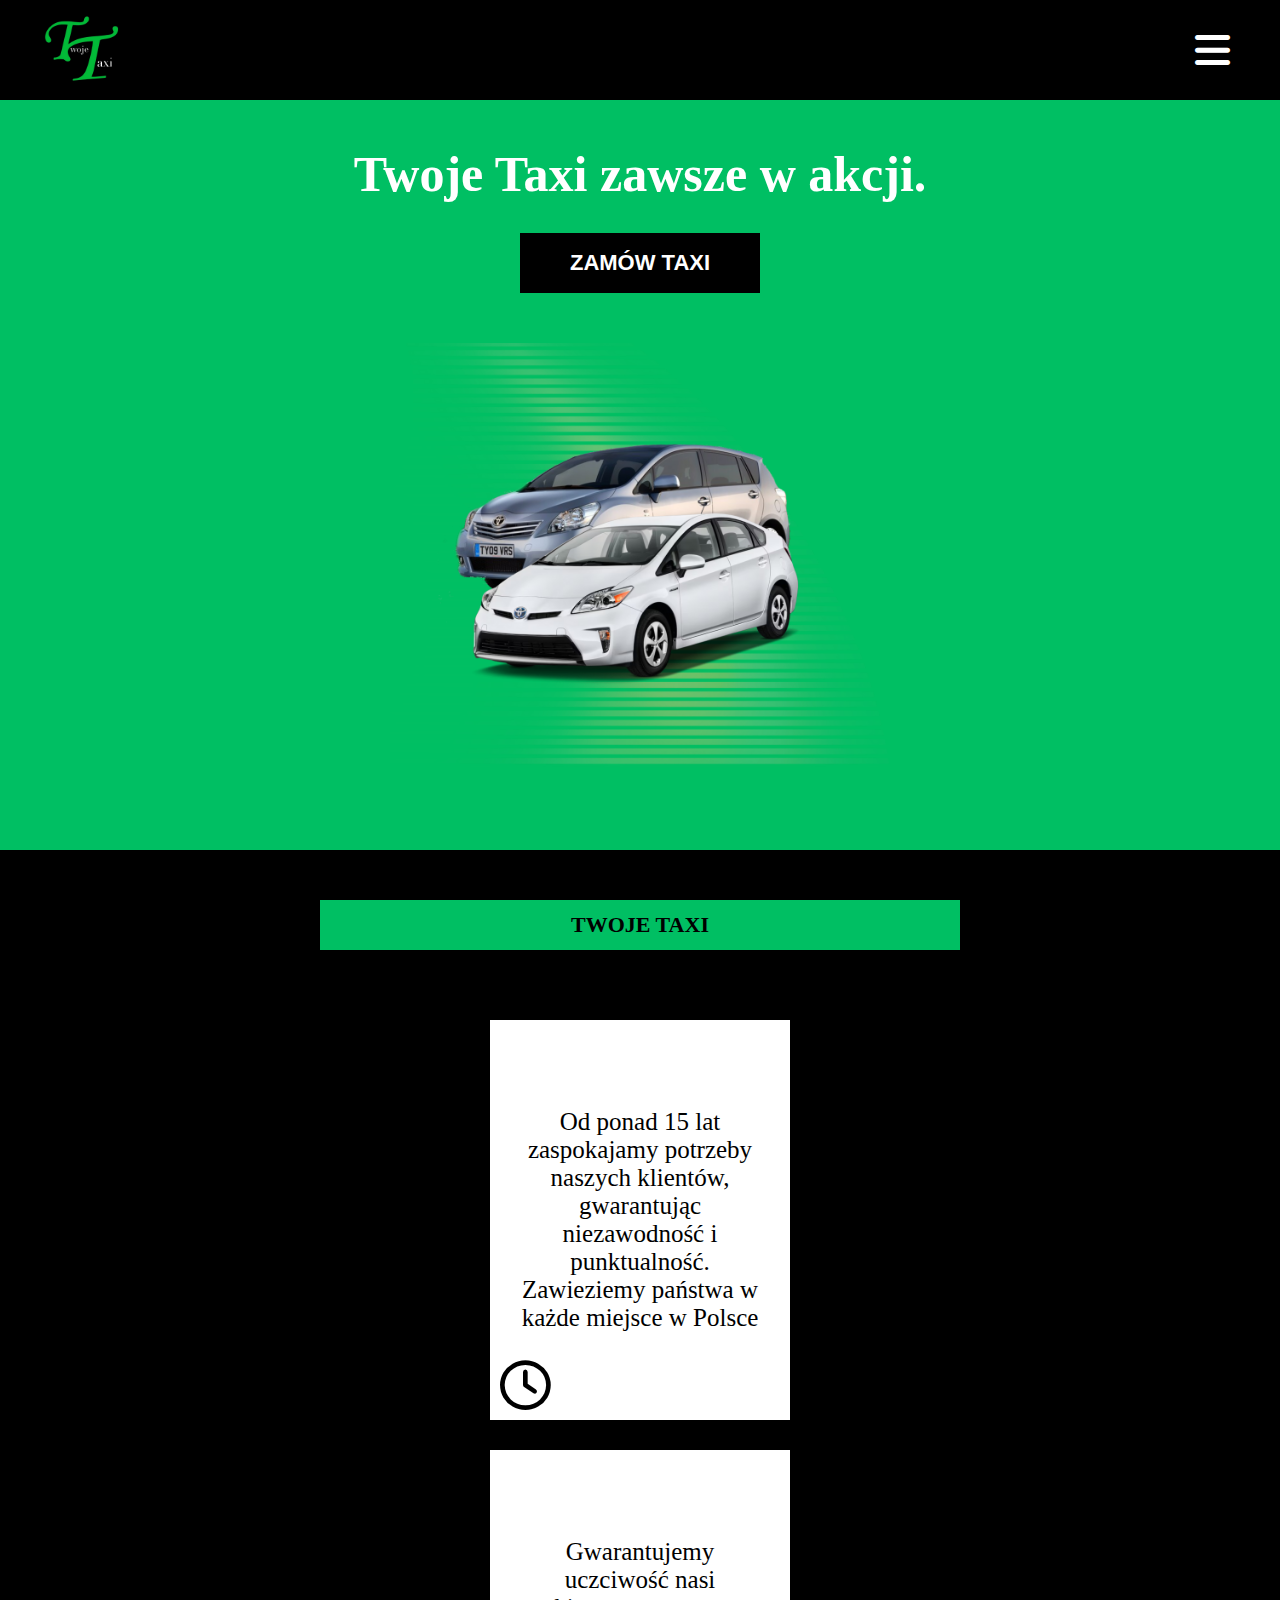
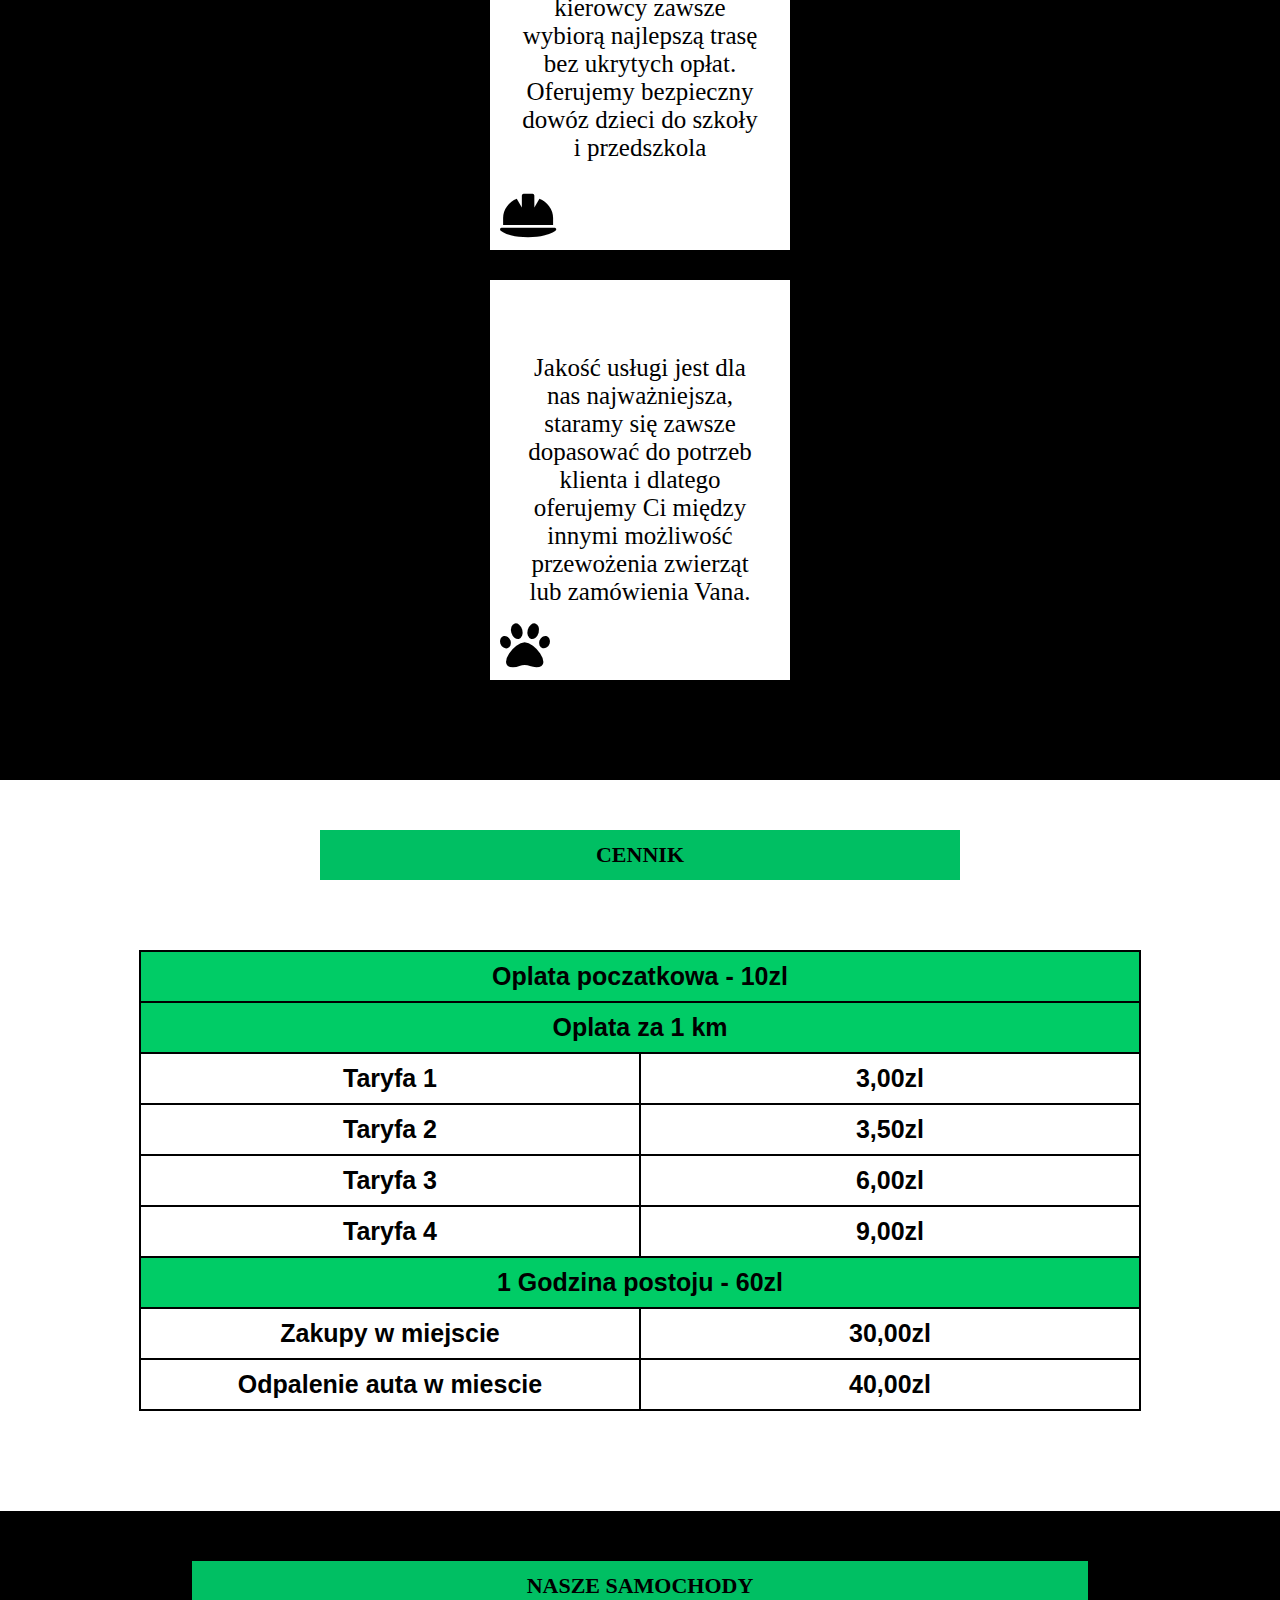
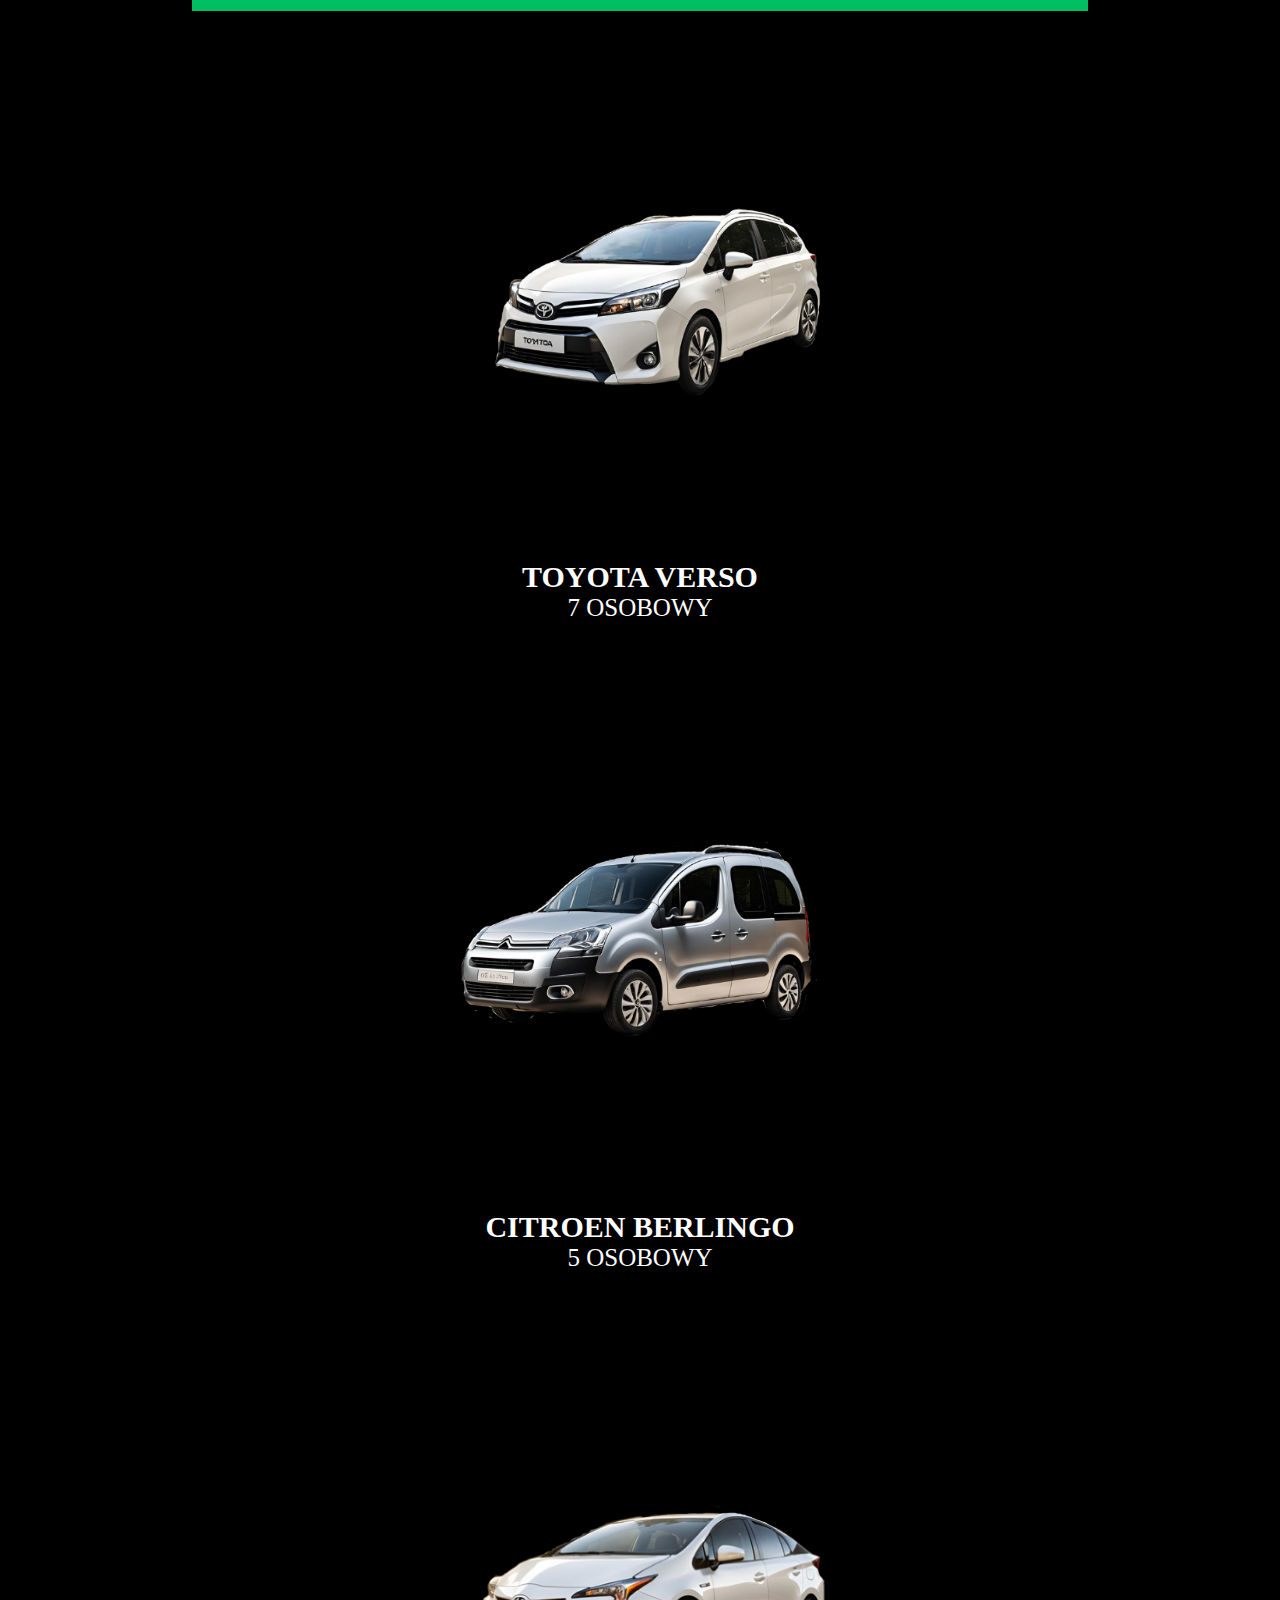
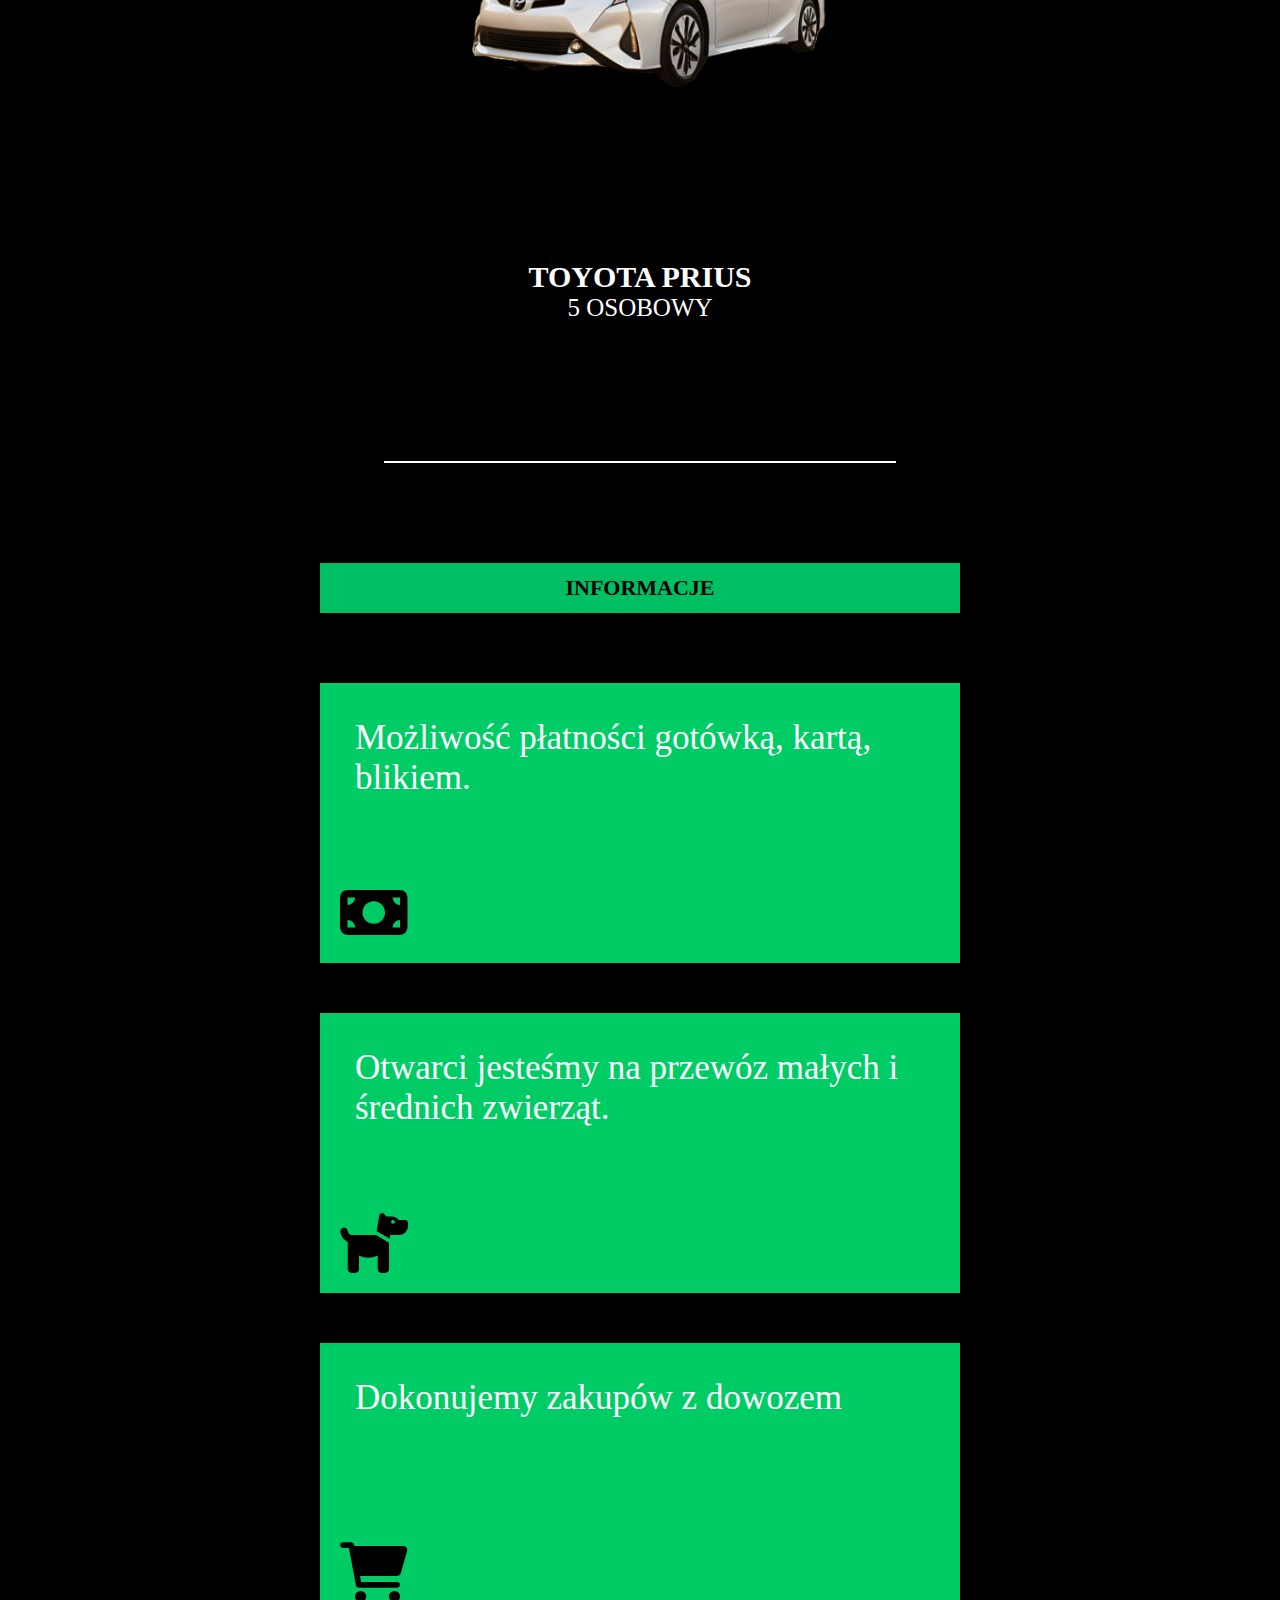
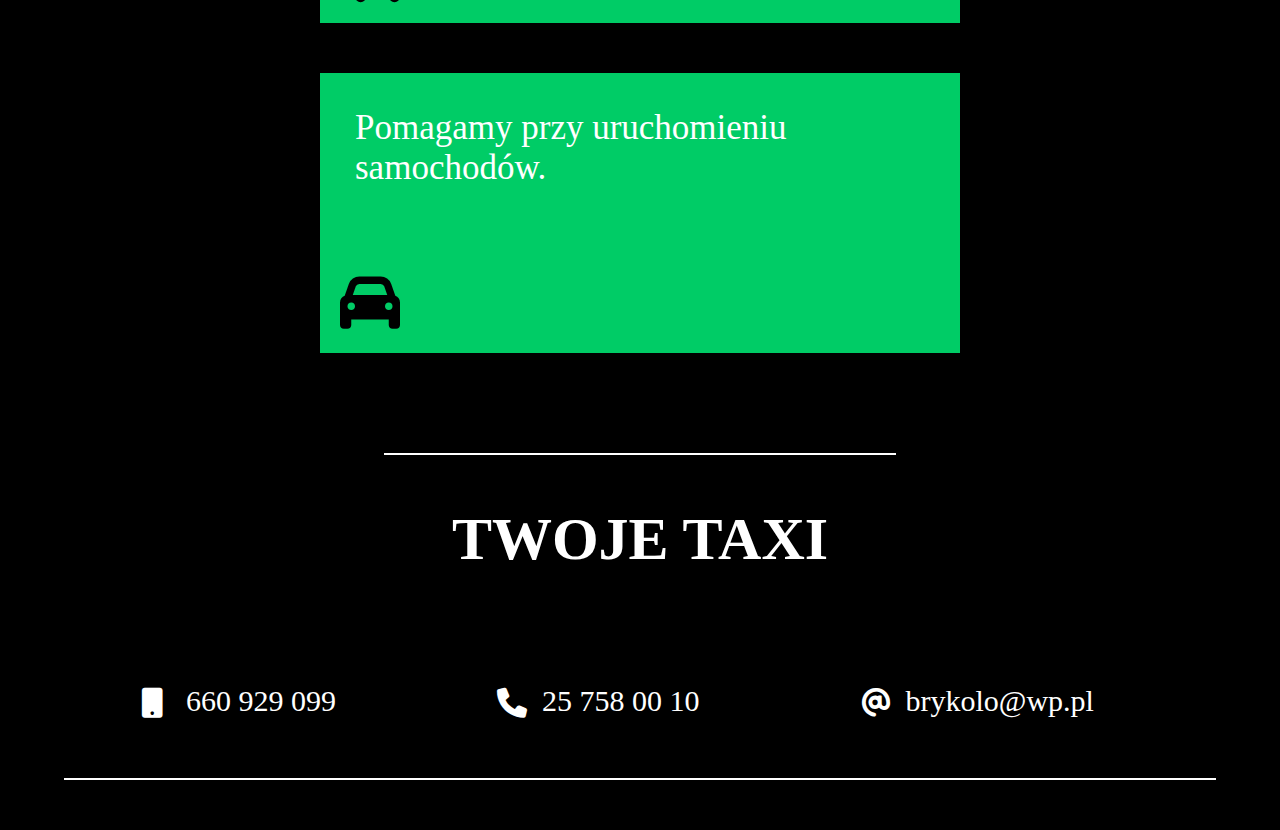
<file: TwojeTaxi/index.html>
<!DOCTYPE html>


    <head>
        <title>TwojeTaxi</title>
        <link rel="icon" href="media/t.png" type="image/png">
        <link rel="stylesheet" href="index-styles/general.css">
        <link rel="stylesheet" href="index-styles/stron-glowna.css">
        <link rel="stylesheet" href="index-styles/header.css">
        <link rel="stylesheet" href="index-styles/strona-opis.css">
        <link rel="stylesheet" href="index-styles/strona-cennik.css">
        <link rel="stylesheet" href="index-styles/strona-nasze-samochody.css">
        <link rel="stylesheet" href="index-styles/strona-informacje.css">
        <link rel="stylesheet" href="index-styles/footer.css">
        <meta name="viewport" content="width=device-width, initial-scale=1.0">
        <link rel="stylesheet" href="https://cdnjs.cloudflare.com/ajax/libs/font-awesome/6.0.0-beta3/css/all.min.css">
    </head>

    <body>

        <div class="header-mobile">
            <img class="logo-mobile" src="media/logoo.png">
            <div class="menubar">
                <i class="fas fa-bars" id="menu-icon"></i>
            </div>

            <div class="menu" id="dropdown-menu">
                <a href="#cennik-element">Cennik</a>
                <a href="#nasze-samochody-element">Nasze samochody</a>
                <a href="#informacje-element">Informacje</a>
                <a href="#kontakt-element">Kontakt</a>
                <a href="zamawianie.html">Zamów TAXI</a>
            </div>

        </div>
        

        <div class="strona-glowna">
            <div class="header">


                <div class="left-section">
                    <img class="logo" src="media/logoo.png"> 
                </div>


                <div class="middle-section">
                    <button class="middle-button" onclick="window.location.href='#cennik-element';">CENNIK</button>
                    <button class="middle-button" onclick="window.location.href='#nasze-samochody-element';">NASZE SAMOCHODY</button>
                    <button class="middle-button" onclick="window.location.href='#informacje-element';">INFORMACJE</button>
                    <button class="middle-button" onclick="window.location.href='#kontakt-element';">KONTAKT</button>
                </div>


                <div class="right-section">
                    <button class="right-button" onclick="window.location.href='zamawianie.html';">ZAMÓW TAXI</button>
                </div>

            </div>
            
            <div>


                <div class="content">

                    
                        <div class="right-content">
                            <div class="tytul-div">
                                <h1 class="tytul">Twoje Taxi zawsze w akcji.</h1>
                            </div>
                        
                            <button class="zamow-taxi-button">
                                ZAMÓW TAXI
                            </button>
                        </div>
                            
    
                    <div class="left-content">
                            <img class="samochody" src="media/samochody-strona-glowna.png">
                    </div>
    
                </div>

                <hr class="linia1" style="border: 2px solid black; width: 40%;">

            </div>


        </div> 



        <div class="opis-div">

            <div class="twoje-taxi">
                TWOJE TAXI
            </div>

            <div class="frame-container">
                <div class="opis-frame">
                    <p class="tekst">
                    Od ponad 15 lat zaspokajamy potrzeby naszych klientów, gwarantując niezawodność i punktualność.
                    Zawieziemy państwa w każde miejsce w Polsce
                    <p>
                        <i class="fa-regular fa-clock"></i>
                </div>

                <div class="opis-frame">
                    <p class="tekst">
                        Gwarantujemy uczciwość  nasi kierowcy zawsze wybiorą najlepszą trasę bez ukrytych opłat.
                        Oferujemy bezpieczny dowóz dzieci do szkoły i przedszkola
                    <p>
                        <i class="fa-solid fa-helmet-safety"></i>
                </div>


                <div class="opis-frame">
                    <p class="tekst">
                        Jakość usługi jest dla nas najważniejsza, staramy się zawsze dopasować do potrzeb klienta i dlatego oferujemy Ci między innymi
                        możliwość przewożenia zwierząt lub zamówienia Vana.
                    <p>
                        <i class="fa-solid fa-paw"></i>
                </div>
                
            </div>

        </div>


        <div class="cennik" id="cennik-element">
            <div class="twoje-taxi">
                CENNIK
            </div>

            <div class="tabela-cennik">
                <table border="1">
                    <thead>
                        <tr><th colspan="2" class="green-background">Oplata poczatkowa - 10zl</th></tr>
                        <tr><th colspan="2" class="green-background">Oplata za 1 km</th></tr>
                    </thead>
                    <tbody>
                        <tr><th>Taryfa 1</th><th>3,00zl</th></tr>
                        <tr><th>Taryfa 2</th><th>3,50zl</th></tr>
                        <tr><th>Taryfa 3</th><th>6,00zl</th></tr>
                        <tr><th>Taryfa 4</th><th>9,00zl</th></tr>
                        <tr><th colspan="2" class="green-background">1 Godzina postoju - 60zl</th></tr>
                        <tr><th>Zakupy w miejscie</th><th>30,00zl</th></tr>
                        <tr><th>Odpalenie auta w miescie</th><th>40,00zl</th></tr>
                    </tbody>
                    
                </table>
            </div>
        </div>



        <div class="nasze-samochody" id="nasze-samochody-element">

            <div class="twoje-taxi1">
                NASZE SAMOCHODY
            </div>

            <div class="samochody-container">

                <div class="samochody-frame">
                   <div class="car-photo-berlingo">
                        <img class="verso" src="media/verso.png">
                   </div>

                   <div class="car-info">
                        <p class="car-model">TOYOTA VERSO</p>
                        <p class="car-osoby">7 OSOBOWY</p>
                   </div>
                </div>


                <div class="samochody-frame">
                    <div class="car-photo-berlingo">
                         <img class="berlingo" src="media/berlingo2.png">
                    </div>
 
                    <div class="car-info">
                         <p class="car-model">CITROEN BERLINGO</p>
                         <p class="car-osoby">5 OSOBOWY</p>
                    </div>
                 </div>


                 <div class="samochody-frame">
                    <div class="car-photo-berlingo">
                         <img class="prius" src="media/prius.png">
                    </div>
 
                    <div class="car-info">
                         <p class="car-model">TOYOTA PRIUS</p>
                         <p class="car-osoby">5 OSOBOWY</p>
                    </div>
                 </div>
                
            </div>

        </div>


        <div class="informacje" id="informacje-element">

            <hr style="border: 1px solid white; width: 40%; margin-top: 30px; margin-bottom: 100px;">

            <div class="twoje-taxi">
                INFORMACJE
            </div>

            
            <div class="info-container">

                <div class="info-frame">
                    Możliwość płatności gotówką, kartą, blikiem.
                    <i class="fa-solid fa-money-bill"></i>
                </div>
                


                <div class="info-frame">
                    Otwarci jesteśmy na przewóz małych i średnich zwierząt.
                    <i class="fa-solid fa-dog"></i>
                </div>
                


                <div class="info-frame">
                    Dokonujemy zakupów z dowozem

                    <i class="fa-solid fa-cart-shopping"></i>
                </div>
                


                <div class="info-frame">
                    Pomagamy przy uruchomieniu samochodów.
                    <i class="fa-solid fa-car"></i>
                </div>
                
                
            </div>

        </div>

        <div class="footer" id="kontakt-element">
            <hr style="border: 1px solid white; width: 40%; margin-bottom: 50px;">
            <h1 class="tytul-footer">TWOJE TAXI</h1>
            <div class="kontakt-container">

                <div class="kontakt-info">
                    <i class="fa-solid fa-mobile-button"></i>
                    660 929 099
                </div>

                <div class="kontakt-info">
                    <i class="fa-solid fa-phone"></i>
                    25 758 00 10
                </div>

                <div class="kontakt-info">
                    <i class="fa-solid fa-at"></i>
                    brykolo@wp.pl
                </div>

            </div>
            <hr style="border: 1px solid white; width: 90%; margin-top: 50px;">
        </div>

 


        <script src="script.js"></script>
    </body>

</html>
</file>
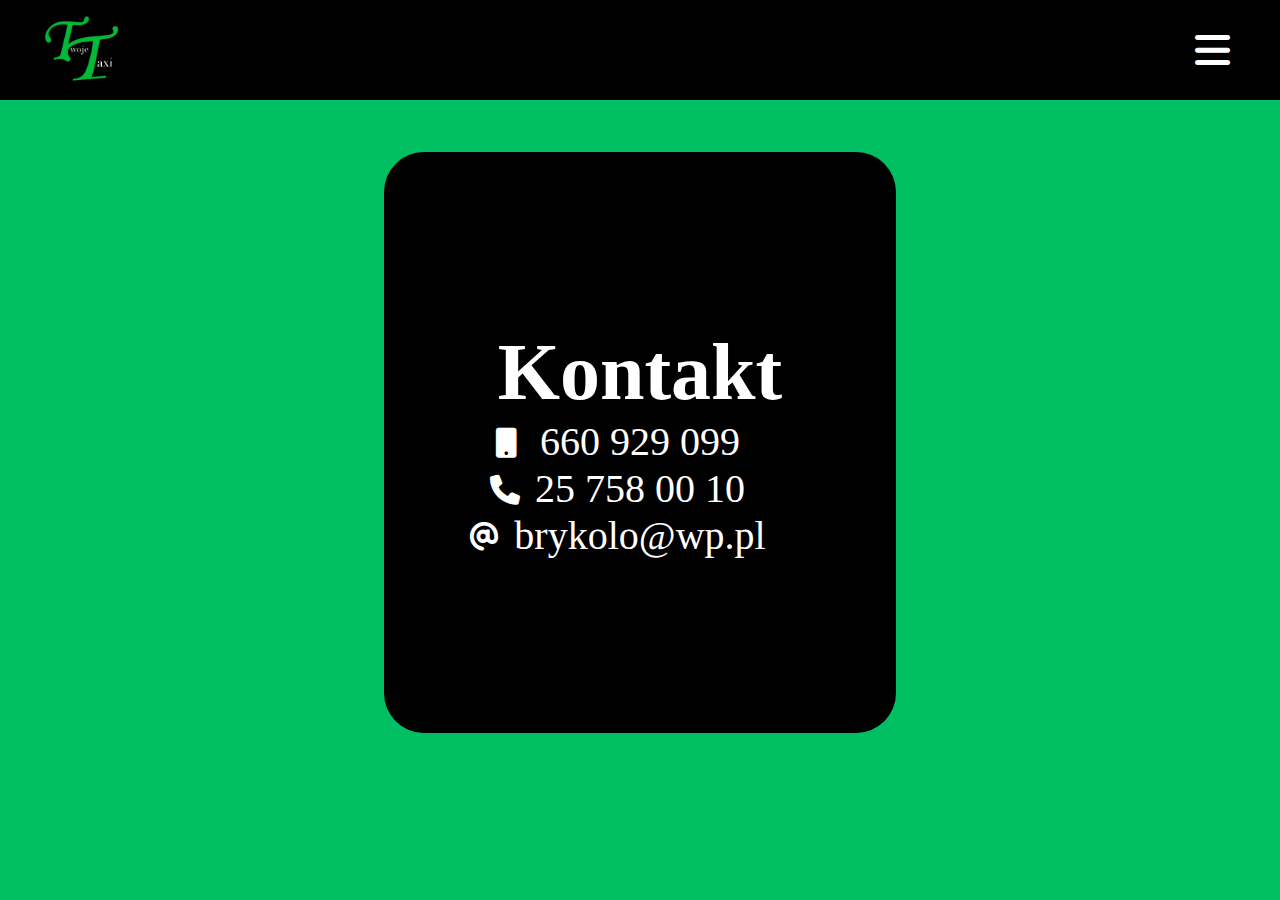
<file: TwojeTaxi/zamawianie.html>
<!DOCTYPE html>


    <head>
        <title>TwojeTaxi</title>
        <link rel="stylesheet" href="index-styles/general.css">
        <link rel="stylesheet" href="index-styles/stron-glowna.css">
        <link rel="stylesheet" href="index-styles/header.css">
        <link rel="stylesheet" href="zamawianie.css">
        <link rel="icon" href="media/t.png" type="image/png">
        <meta name="viewport" content="width=device-width, initial-scale=1.0">
        <link rel="stylesheet" href="https://cdnjs.cloudflare.com/ajax/libs/font-awesome/6.0.0-beta3/css/all.min.css">
    </head>

    <body>


        <div class="header-mobile">
            <img class="logo-mobile" src="media/logoo.png">
            <div class="menubar">
                <i class="fas fa-bars" id="menu-icon"></i>
            </div>

            <div class="menu" id="dropdown-menu">
                <a href="#cennik-element">Cennik</a>
                <a href="#nasze-samochody-element">Nasze samochody</a>
                <a href="#informacje-element">Informacje</a>
                <a href="#kontakt-element">Kontakt</a>
            </div>

        </div>
        

        <div class="strona-glowna">
            <div class="header">


                <div class="left-section">
                    <img class="logo" src="media/logoo.png"> 
                </div>


                <div class="middle-section">
                    <button class="middle-button" onclick="window.location.href='index.html#cennik-element';">CENNIK</button>
                    <button class="middle-button" onclick="window.location.href='index.html#nasze-samochody-element';">NASZE SAMOCHODY</button>
                    <button class="middle-button" onclick="window.location.href='index.html#informacje-element';">INFORMACJE</button>
                    <button class="middle-button" onclick="window.location.href='index.html#kontakt-element';">KONTAKT</button>
                </div>


                <div class="right-section">
                    <button class="right-button">ZAMÓW TAXI</button>
                </div>

            </div>
            
            


            <div class="content">

                    <div class="formularz-kontaktowy">


                        <h1>Kontakt</h1>

                        <p class="napis">
                            <i class="fa-solid fa-mobile-button"></i>
                            660 929 099
                        </p>

                        <p class="napis">
                            <i class="fa-solid fa-phone"></i>
                            25 758 00 10
                        </p>

                        <p class="napis">
                            <i class="fa-solid fa-at"></i>
                            brykolo@wp.pl
                        </p>



                    </div>
                       
    
            </div>

                




        </div> 



        
    </body>

</html>
</file>
<file: TwojeTaxi/index-styles/general.css>
html, body {
    margin: 0;
    padding: 0;
    box-sizing: border-box; 
    height: 100%;
    background-color: black; 
    scroll-behavior: smooth;
}
</file>
<file: TwojeTaxi/index-styles/stron-glowna.css>
.strona-glowna
    {
        width: 100%;
        height: 850px;
        background-color: rgb(0, 191, 99);
    }
    
    .content
    {
        display: flex;
        flex-direction: row;
        justify-content: center;
        align-items: center;
        height: 85%;
        padding-top: 120px;
    }
    
    .right-content, .left-content
    {
        width: 40%;
        display: flex;
        flex-direction: column;
        justify-content: center;
        padding: 25px;
    }
    
    .right-content
    {
        align-items: center;
    }
    
    .zamow-taxi-button
    {
        background: black;
        width: 240px;
        height: 60px;
        border-style: solid;
        color: white;
        font-size: 22px;
        font-weight: bold;
        transition: 0.25s;
        cursor: pointer;
    }


    .zamow-taxi-button:hover
    {
        background-color: white;
        color: black;
    }
    
    .tytul
    {
        color: white;
        font-size: 100px;
        text-align: center;
    }

    .samochody:hover
    {
        transform: scale(1.1);
    }

    .samochody
    {
        transition: 0.6s;
        width: 100%;
    }
    
    
    .tytul-div
    {
        width: 80%;
    }

    @media (min-width: 1300px)
    {
        .header-mobile
        {
            display: none;
        }

        .linia2
        {
            display: none;
        }
    }


@media (max-width: 1300px) 
{


    * {
        margin: 0;
        padding: 0;
        box-sizing: border-box;
    }

    .content {
        display: flex;
        flex-direction: column;
        padding-top: 120px;
        width: 100%;
    }

    .left-content, .right-content {
        width: 100%;
        height: auto;
        margin: 0; 
    }


    .tytul
    {
        font-size: 50px;
        margin-bottom: 30px;
    }
    
    .header-mobile
    {
        background-color: black;
        width: 100%;
        display: flex;
        justify-content: space-between;
        padding-left: 30px;
        padding-right: 30px;
        position: fixed;
        z-index: 100;
    }


    .menubar
    {
        color: rgb(0, 191, 99);
        font-size: 45px;
        display: flex;
        text-align: center;
        justify-content: center;
        align-items: center;
    }


    .logo-mobile
    {
        width: 100px;
    }


    .zamow-taxi-button:hover
    {
        background-color: white;
        color: black;
    }

    .linia1
    {
        display: none;
    }


    .menubar {
        display: flex;
        justify-content: center;
        padding: 20px;
        background-color: black;
    }
    
    .menubar i {
        color: white;
        font-size: 40px;
        cursor: pointer;
    }
    

    .menu {
        display: none;
        flex-direction: column;
        background-color: black;
        text-align: center;
        width: 55%;
        position: absolute;
        top: 80px;
        right: 0;
        border-radius: 10px;
    }
    
    .menu a {
        padding: 15px;
        color: white;
        text-decoration: none;
        display: block;
        font-size: 20px;
        border-bottom: 1px solid white;
        transition: 0.3s;
    }

    .menu a:last-child {
        border-bottom: none; 
    }
    
    .menu a:hover {
        background-color: rgb(0, 191, 99);
    }


}



@media (max-width: 650px) and (min-width: 451px)
{
    .strona-glowna
    {
        height: 700px;
    }
    .samochody
    {
        width: 300px;
    }

    .left-content
    {
        display: flex;
        align-items: center;
    }
}

@media (min-width: 650px) and (max-width: 1300px)
{
    .samochody
    {
        width: 500px;
    }

    .left-content
    {
        display: flex;
        align-items: center;
    }
}
</file>
<file: TwojeTaxi/index-styles/header.css>
.header
{
    width: 100%;
    height: 120px;
    background-color: black;
    display: flex;
    flex-direction: row;
    justify-content: space-between;
    position: fixed;
    z-index: 100;
}



.logo
{
    width: 150px;
}


.left-section, .right-section, .middle-section
{
    height: 100%;
    display: flex;
    align-items: center;
    justify-content: center;
}

.right-section
{
    width: 20%;
}

.left-section
{
    width: 10%;
}

.middle-section
{
    width: 55%;
}

.middle-button, .right-button
{
    width: 260px;
    height: 50px;
    color: rgb(0, 191, 99);
    background: none;
    font-size: 22px;
    font-weight: bold;
    border: none;
}

.middle-button
{
    transition: 0.16s;
    cursor: pointer;
}


.middle-button:hover
{
    color: white;
    transform: scale(1.1);
}

.right-button
{
    border-style: solid;
    border-radius: 25px;
    max-width: 360px;
    min-width: 240px;
    height: 60px;
    margin-right: 70px;
    transition: 0.16s;
    cursor: pointer;
}


.right-button:hover
{
    border-color: white;
    color: white;
    transform: scale(1.1);
}


@media (max-width: 1300px) 
{
    .header
    {
        display: none;
    }

    


}
</file>
<file: TwojeTaxi/index-styles/strona-opis.css>
.opis-div
{
    background-color: black;
    width: 100%;
    height: auto;
    color: black;
    display: flex;
    flex-direction: column;
    justify-content: center;
    align-items: center;
    padding-top: 50px;
    padding-bottom: 100px;
}


.twoje-taxi
{
    display: flex;
    background-color: rgb(0, 191, 99);
    width: 50%;
    height: 50px;
    align-items: center;
    justify-content: center;
    margin-bottom: 70px;
    font-size: 22px;
    font-weight: bold;
}


.frame-container
{
    display: flex;
    flex-direction: row;
    gap: 100px;
}

.opis-frame
{
    background-color: white;
    height: 450px;
    width: 350px;
    display: flex;
    align-items: center;
    justify-content: center;
    text-align: center;
    position: relative;
    transition: 0.4s;
}


.opis-frame:hover
{
    transform: scale(1.1);
}


.tekst
{
    font-size: 25px;
    width: 80%;
}

.fa-clock, .fa-helmet-safety, .fa-paw
{
    position: absolute;
    left: 10px;
    bottom: 10px;
    font-size: 50px;
}


@media (max-width: 1300px) {
    .frame-container {
        flex-direction: column;
        gap: 30px; 
        align-items: center;
    }


    .opis-frame
{
    height: 400px;
    width: 300px; 
}





}
</file>
<file: TwojeTaxi/index-styles/strona-cennik.css>
.cennik
{
    background-color: white;
    width: 100%;
    height: auto;
    color: black;
    display: flex;
    flex-direction: column;
    justify-content: center;
    align-items: center;
    padding-top: 50px;
    padding-bottom: 100px;
}


table {
    width: 100%;
    border-collapse: collapse;
    text-align: center;
    font-family: Arial, sans-serif;
    font-size: 25px;
    margin: 0px;
}


th, td {
    border: 2px solid black;
    padding: 10px;
    width: 500px;
    height: 50px;
}


.green-background
{
    background-color: #00cc66;
}




th {
    color: black;
    font-weight: bold;
}


.highlight {
    color: black;
}

.spanned {
    text-align: left;
    font-weight: bold;
}

@media (max-width: 1000px)
{
    th, td {
        width: 50%;
        height: 100%;
    }
}


@media (max-width: 550px) {
    .cennik {
        padding-left: 20px;
        padding-right: 20px;
    }

    table {
        width: 100%; 
        font-size: 19px;
    }

    th, td {
        width: 100%;
        height: auto;
    }
}
</file>
<file: TwojeTaxi/index-styles/strona-nasze-samochody.css>
.nasze-samochody
{
    background-color: black;
    width: 100%;
    height: auto;
    color: black;
    display: flex;
    flex-direction: column;
    justify-content: center;
    align-items: center;
    padding-top: 50px;
    padding-bottom: 50px;
}


.samochody-container
{
    color: white;
    width: 100%;
    height: auto;
    display: flex;
    flex-direction: row;
    height: auto;
    gap: 50px;
    justify-content: center;
    align-items: center;
}



.samochody-frame
{
    width: 450px;
    height: 600px;
    transition: 0.4s;
}


.samochody-frame:hover
{
    transform: scale(1.1);
}


.car-photo, .car-photo-berlingo
{
    width: 100%;
    height: 70%;
}



.car-info
{
    width: 100%;
    height: 30%;
    display: flex;
    flex-direction: column;
    justify-content: center;
    align-items: center;
    gap: 0px;
    text-align: center;
}


.verso
{
    width: 100%;
    height: 100%;
}

.prius
{
    width: 90%;
    height: 70%;
}

.berlingo
{
    width: 90%;
    height: auto;
}


.car-model
{
    font-size: 30px;
    font-weight: bold;
}

.car-osoby
{
    font-size: 25px;
}

.car-photo-berlingo
{
    display: flex;
    justify-content: end;
    align-items: center;
}


.twoje-taxi1
{
    display: flex;
    background-color: rgb(0, 191, 99);
    width: 70%;
    height: 50px;
    align-items: center;
    justify-content: center;
    margin-bottom: 70px;
    font-size: 22px;
    font-weight: bold;
}



@media (max-width: 1300px) 
{
    

    .samochody-container
    {
    flex-direction: column;
    }   


}


@media (max-width: 450px) 
{
    

    .samochody-frame
    {
        width: 250px;
        height: 350px;
    }


}
</file>
<file: TwojeTaxi/index-styles/strona-informacje.css>
.informacje
{
    background-color: black;
    width: 100%;
    height: auto;
    color: black;
    display: flex;
    flex-direction: column;
    justify-content: center;
    align-items: center;
    padding-top: 0px;
    padding-bottom: 100px;
}


.info-container
{
    color: white;
    width: 100%;
    height: auto;
    font-size: 40px;
    display: flex;
    flex-direction: row;
    justify-content: center;
    align-items: center;
    gap: 50px;
}


.info-frame
{
    background-color: #00cc66;
    width: 18%;
    height: 280px;
    padding: 35px;
    position: relative;
    transition: 0.4s;
}

.info-frame:hover
{
    transform: scale(1.1);
}

.fa-money-bill, .fa-dog, .fa-cart-shopping, .fa-car
{
    position: absolute;
    left: 20px;
    bottom: 20px;
    font-size: 60px;
    color: black;
}


@media (max-width: 1500px)
{
    .info-container
    {
        font-size: 30px;
        width: 90%;
    }
}


@media (max-width: 1300px)
{
    .info-container
    {
        font-size: 35px;
        width: 100%;
        flex-direction: column;
    }


    .info-frame
    {
        width: 50%;
    }
}


@media (max-width: 650px)
{
    .info-container
    {
        font-size: 30px;
        width: 100%;
        flex-direction: column;
    }


    .info-frame
    {
        width: 70%;
    }
}


@media (max-width: 400px)
{
    .info-container
    {
        font-size: 25px;
        width: 100%;
        flex-direction: column;
    }


    .info-frame
    {
        width: 70%;
    }
}
</file>
<file: TwojeTaxi/index-styles/footer.css>
.footer
{
    padding-bottom: 50px;
    width: 100%;
    background-color: black;
    color: white;
    display: flex;
    flex-direction: column;
    justify-content: center;
    align-items: center;
    margin: 0px;
}


.tytul-footer
{
    margin: 0px;
    font-size: 60px;
    margin-bottom: 100px;
}


@media (min-width: 1000px)
{
    .kontakt-container
    {
        width: 100%;
        display: flex;
        flex-direction: row;
        font-size: 30px;
        justify-content: space-evenly;
        margin: 0px;
    }   

    .kontakt-info:hover
    {
    transform: scale(1.3);
    }
}




.kontakt-info {
    padding: 10px 20px;
    font-size: 30px;
    display: flex;
    position: relative;
    text-align: center;
    justify-content: center;
    transition: 0.3s;
}






.fa-phone, .fa-mobile-button, .fa-at
{
    position: absolute;
    bottom: 10px;
    left: -25px;
    font-size: 30px;
    color: white;
}




@media (max-width: 1000px)
{
    .kontant-container
    {
        flex-direction: column;
        gap: 10px;
    }


    .tytul-footer
    {
        margin-bottom: 20px;
        font-size: 40px;
    }


    .kontakt-info {
        width: 100%;
        max-width: 300px;
        text-align: left;
        justify-content: flex-start;
    }

}
</file>
<file: TwojeTaxi/zamawianie.css>
.content
{
    display: flex;
    justify-content: center;
    align-items: center;
    font-size: 40px;
}


.strona-glowna
{
    height: 100%;
}

.formularz-kontaktowy
{
    background-color: black;
    height: 90%;
    width: 40%;
    border-radius: 40px;
    color: white;
    display: flex;
    flex-direction: column;
    align-items: center;
    justify-content: center;
}


.napis
{
    position: relative;
}


.fa-phone, .fa-mobile-button, .fa-at
{
    position: absolute;
    bottom: 7px;
    left: -45px;
    font-size: 30px;
    color: white;
}


@media (max-width: 1000px) 
{


    .formularz-kontaktowy
    {
        width: 60%;
        gap: 20px;
    }
}



@media (max-width: 600px) 
{


    .formularz-kontaktowy
    {
        width: 70%;
        height: 60%;
        gap: 20px;
    }

    .content
    {
        font-size: 30px;
    }


    .fa-phone, .fa-mobile-button, .fa-at
    {
        bottom: 5px;
        left: -35px;
        font-size: 20px;
    }
}




@media (max-width: 400px) 
{


    .formularz-kontaktowy
    {
        width: 80%;
        height: 50%;
        gap: 20px;
    }

    .content
    {
        font-size: 25px;
    }


    .fa-phone, .fa-mobile-button, .fa-at
    {
        bottom: 3px;
        left: -30px;
        font-size: 20px;
    }
}



@media (max-width: 300px) 
{


    .formularz-kontaktowy
    {
        width: 90%;
    }

    .content
    {
        font-size: 20px;
    }

}
</file>
